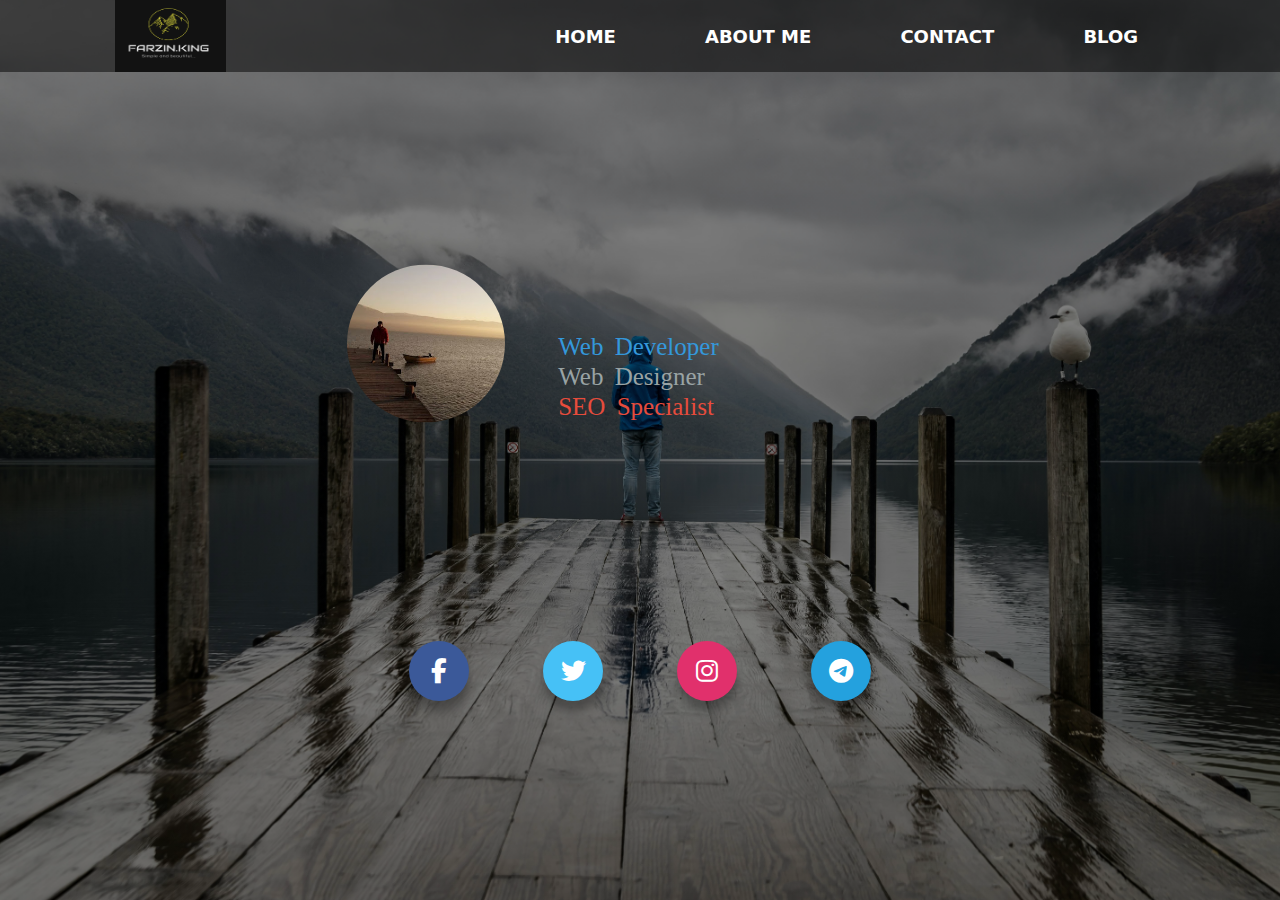
<file: index.html>
<!DOCTYPE html>
<html lang="en">
<head>
    <meta charset="UTF-8">
    <meta http-equiv="X-UA-Compatible" content="IE=edge">
    <meta name="viewport" content="width=device-width, initial-scale=1.0">
    <title>my website</title>
    <link rel="stylesheet" href="style.css">
    <link rel="stylesheet" href="css/all.min.css">
    <link rel="stylesheet" href="bootstrap.min.css">
</head>
<body>
          
          <div class="header">
                  <nav>
                         <div class="logo"> <a href="blog.html"> <img src="picture/my logo.PNG" alt="farzin.king"> </a> </div> 
                           <div class="menu">
                                    <ul>
                                        <li><a href="index.html">Home</a></li>
                                        <li><a href="about.html">About me</a></li>
                                        <li><a href="contact.html">Contact</a></li>
                                        <li><a href="blog.html">blog</a></li>
                                    </ul>
                           </div>

                             
                  </nav>


                  <div class="banner-text">
                          <img src="picture/my picture.jpg" alt="farzin.king">
                          
                          <h1><span class="Developer">Web Developer</span> <br> <span class="Designer">Web Designer</span>  <br><span class="SEO">SEO Specialist</span></h1>
                                      
                  </div>

                        

                          <!--social media-->

                    <div class="social-media">   


                        <div class=" icon"> 

                            <a href="https://www.facebook.com/farzin.king1998"> <span id="facebook-color"> <i class="fa-brands fa-facebook-f"></i> </span> </a>                             
                        </div>


                        <div class=" icon">       

                             <a href="https://twitter.com/farzinking1998"> <span id="twitter-color"> <i class="fa-brands fa-twitter"></i> </span> </a>
                        </div>


                        <div class=" icon">

                          <a href="https://www.instagram.com/farzinking_1998"> <span id="instagram-color"> <i class="fa-brands fa-instagram"></i> </span> </a>
                        </div>

 
                        <div class=" icon">

                          <a href="https://t.me/farzinking_1998"> <span id="telegram-color"> <i class="fa-brands fa-telegram"></i> </span> </a>
                        </div>


                    </div>


              </div>
          
        

</body>
</html>
</file>
<file: style.css>
body{
       margin: 0;
       padding: 0;
       font-family: cursive;
}
 /* menu */
nav{
       display: flex;
       justify-content: space-between;
       align-items: center;
       padding: 0 100px;
       color: #fff;
       background: rgba(0,0,0,0.5);
}
 /* logo */
.logo{
       padding: 0 15px;
       
}
.logo img{
       width: 111px;
       height: 72px;
}
.menu ul{
       margin-bottom: 0;
}

.menu ul li{
       display: inline-block;
       margin: 0 27px;
}
.menu ul li a{
       text-decoration: none;
       cursor: pointer;
       font-weight: bold;
       font-size: 18px;
       text-transform: uppercase;
       /* font-family: montserrat; */
       color: #fff;
       padding: 9px 15px;
}
.menu ul li a:hover{
       background: #015c92;
       color: white;
       transition: all 0.7s;
}
.menu ul li a:visited{
       background: #015c92;
       color: white;
}

.header{
       background-image:linear-gradient(rgba(0,0,0,0.5),rgba(0,0,0,0.5)),url(picture/1.jpg);
       background-size: cover;
       background-position: center center;
       background-repeat: no-repeat;
       height: 100vh;
}
 /* my image and text */
.banner-text{
       color: #fff;
       position: absolute;
       top: 39%;
       transform: translate(-50%,-50%);
       text-align: left;
       width: 50%;
       left: 50%;
       padding: 0 27px 27px 27px;
}
/* .banner-text p{
       font-size: 37px;
       margin-left: 37%;
       margin-top: 0;
       padding-top: 0;
       font-family: cursive;
       color: #ffd700;
} */
.banner-text h1{
       position: absolute;
       font-size: 25px;
       margin: 0;
       margin-left: 33%;
       top: 40%;
       word-spacing: 5px;
       font-family: cursive !important;
}
.banner-text img{
       float: left;
       width: 27%;
       border-radius: 50%;
       margin-left: 0; 
       margin-top: 2%;      
}
.banner-text .Developer{
       color:#3498db;
           
}
.banner-text .Designer{
       color: #99a3a4;
}
.banner-text .SEO{
       color: #e74c3c;
}

  /* social media */

.social-media{
       display: flex;
       justify-content: center;
       align-items: center;
       position: absolute;
       top: 66%;
       left: 20%;
       /* background-color: #ffd700; */
       width: 60%;
       height: 17%;
}
.social-media .icon{
       margin: 0 37px;
       display: flex;
       justify-content: center;
       align-items: center;
       flex-direction: column;
       z-index: 2;
       
}
.social-media span{
       height: 60px;
       width: 60px;
       display: block;
       background: #fff;
       box-shadow: 0 10px 10px rgba(0,0,0,0.3);
       border-radius: 50%;
       text-align: center;
       cursor: pointer;
       margin-top: 0;

}
.social-media span i{
       font-size: 25px;
       line-height: 60px;       
}

  
#facebook-color{
       color: #fff;
       background: #3b5999;
}
#twitter-color{
       color: #fff;
       background: #46c1f6;
}
#instagram-color{
       color: #fff;
       background: #e1306c;
}
#github-color{
       color: #fff;
       background: #333;
}
#youtube-color{
       color: #fff;
       background: #de463b;
}
#telegram-color{
       color: #fff;
       background: #24a1de;
}



#facebook-color:hover{
       transform: scale(1.3);
       opacity: 0.7;
}
#twitter-color:hover{
       transform: scale(1.3);
       opacity: 0.8;
}
#instagram-color:hover{
       transform: scale(1.3);
       opacity: 0.8;
}
#github-color:hover{
       transform: scale(1.3);
       opacity: 0.8;
}
#youtube-color:hover{
       transform: scale(1.3);
       opacity: 0.8;
}
#telegram-color:hover{
       transform: scale(1.3);
       opacity: 0.8;
}


  /* about me  */

.about{
       width: 70%;
       height: 60%;
       background: rgba(0,0,0,0.7);
       position: absolute;
       left: 15%;
       top: 20%;
}
.about p{
       color: #fff;
       font-size: 27px;
       position: absolute;
       left: 9%;
       top: 6%;
}
  /* social media in contact page */

#social-media{
       display: flex;
       justify-content: center;
       align-items: center;
       position: absolute;
       /* flex-direction: column; */
       top: 25%;
       left: 15%;
       /* background-color: #ffd700; */
       width: 70%;
       height: 50%;
}
#social-media .icon{
       margin: 0 27px;
       display: flex;
       justify-content: center;
       align-items: center;
       flex-direction: column;
       /* background-color: #24a1de; */
       z-index: 2;
}
#social-media span{
       height: 60px;
       width: 60px;
       display: block;
       background: #fff;
       box-shadow: 0 10px 10px rgba(0,0,0,0.3);
       border-radius: 50%;
       text-align: center;
       cursor: pointer;
       margin-top: 0;

}
#social-media span i{
       font-size: 25px;
       line-height: 60px;
       
}

#social-media #facebook-color{
       color: #fff;
       background: #3b5999;
}
#social-media #twitter-color{
       color: #fff;
       background: #46c1f6;
}
#social-media #instagram-color{
       color: #fff;
       background: #e1306c;
}
#social-media #github-color{
       color: #fff;
       background: #333;
}
#social-media #youtube-color{
       color: #fff;
       background: #de463b;
}
#social-media #telegram-color{
       color: #fff;
       background: #24a1de;
}


#social-media #facebook-color:hover{
       transform: scale(1.3);
       opacity: 0.7;
}
#social-media #twitter-color:hover{
       transform: scale(1.3);
       opacity: 0.8;
}
#social-media #instagram-color:hover{
       transform: scale(1.3);
       opacity: 0.8;
}
#social-media #github-color:hover{
       transform: scale(1.3);
       opacity: 0.8;
}
#social-media #youtube-color:hover{
       transform: scale(1.3);
       opacity: 0.8;
}
#social-media #telegram-color:hover{
       transform: scale(1.3);
       opacity: 0.8;
}

.brand{
       position: absolute;
       top: 20%;
       left: 31%;
       opacity: 0.9;
       border: 1px solid #ffd700;
       
}
 /* responsive */

@media (max-width: 575.98px) { 

         .header nav{
                   padding-left: 0;
                   padding-right: 0;
                   
         }

         .social-media .icon{
              margin-left: 14px;
              margin-right: 14px;
              display: flex;
              justify-content: center;
              align-items: center;
              width: 15%;
              height: 15%;
         }
         .social-media span{
              height: 40px;
              width: 40px;
              display: block;
              background: #fff;
              box-shadow: 0 10px 10px rgba(0,0,0,0.3);
              border-radius: 50%;
              text-align: center;
              cursor: pointer;
              margin-top: 0;
       
       }
          .social-media span i{
                font-size: 20px;
                line-height: 40px;
         }
         .logo{
              padding: 0;
         }
         .menu ul li{
              margin: 0;
              

         }
         .logo a img{
              width: 33px;
              height: 27px;
         }
         .menu ul{
              padding: 0;
              display: flex;
              justify-content: space-around;
              align-items: center;
         }
         .menu ul li a{
              font-size: 5px;
              padding: 5px 15px;
              margin-top: 0;
              display: flex;
              align-items: center;
         }
         .banner-text{
              width: 90%;
              height: 30%;
              padding: 0;
         }
         .banner-text img{
              margin: 0;
              width: 33%;
              position: absolute;
              top: 10%;
              left:3%
         }
         .banner-text h1{
              margin: 0;
              position: absolute;
              left: 41%;
              top: 25%;
              font-size: 90%;
         }
         .about{
              width: 90%;
              position: absolute;
              left: 5%;
              height: 47%;             
         }
         .about p{
              font-size: 12px;
              margin: 0;
              position: absolute;
              left: 5%;
              top: 9%;
         }
         #social-media{
              height: 22%;
              position: absolute;
              top: 33%;
         }

         #social-media .icon{
              margin-left: 14px;
              margin-right: 14px;
              display: flex;
              justify-content: center;
              align-items: center;
              width: 15%;
              height: 15%;
         }

         #social-media span{
              height: 40px;
              width: 40px;
              display: block;
              background: #fff;
              box-shadow: 0 10px 10px rgba(0,0,0,0.3);
              border-radius: 50%;
              text-align: center;
              cursor: pointer;
              margin-top: 0;
       
         }
          #social-media span i{
                font-size: 20px;
                line-height: 40px;
         }
         .brand-image img{
              width: 200px;
              position: absolute;
              top: 25%;
              left: 29px;
              height: 160px;
              opacity: 0.9;
              border: 1px solid #ffd700;
         }

}

@media (min-width: 576px) and (max-width: 767.98px) { 

                .header nav{
                    padding-left: 10%;
                    padding-right: 10%;
               }
                .social-media{
                     width: 80%;
                     position: absolute;
                     left: 10%;
                }
                .social-media span{
                     width: 80px;
                     height: 80px;
                     display: block;
                     background: #fff;
                     box-shadow: 0 10px 10px rgba(0,0,0,0.3);
                     border-radius: 50%;
                     text-align: center;
                     cursor: pointer;
                     margin-top: 0;
                }
                .social-media span i{
                     font-size: 40px;
                     line-height: 80px;
                     
              }
                .social-media .icon{
                    
                    margin-left: 20px;
                    margin-right: 20px;
                    
              }
                 .logo{
                    padding: 0;
              }

                 .menu ul li{
                    margin: 0;
               }
                 .logo a img{
                     width: 72px;
                     height: 57px;
               }
                 .menu ul{
                     padding: 0;
                     display: flex;
                     justify-content: space-around;
                     align-items: center;
               }
                 .menu ul li a{
                     font-size: 15px;
               }
                 .banner-text{
                     width: 90%;
                     height: 30%;
                     padding: 0;
              }
                .banner-text img{
                     margin: 0;
                     width: 27%;
                     position: absolute;
                     top: 10%;
                     left: 9%;
              }
                .banner-text h1{
                     margin: 0;
                     position: absolute;
                     left: 42%;
                     font-size: 29px;
                     top: 33%;
              }
                .about{
                     width: 80%;
                     position: absolute;
                     left: 10%;
                     height: 57%;             
              }
                .about p{
                     font-size: 22px;
                     margin: 0;
                     position: absolute;
                     left: 5%;
                     top: 9%;
              }
                #social-media{
                     height: 22%;
                     position: absolute;
                     top: 33%;
              }
                #social-media .icon{
                     margin-left: 20px;
                     margin-right: 20px;
              }
                .brand-image img{
                     width: 40%;
                     position: absolute;
                     top: 25%;
                     left: 30%;
                     height: 40%;
                     opacity: 0.9;
              }

}

@media (min-width: 768px) and (max-width: 991.98px) {

       
              .header nav{
                  padding-left: 10%;
                  padding-right: 10%;
             }
              .social-media{
                   width: 80%;
                   position: absolute;
                   left: 10%;
              }
              .social-media span{
                   width: 80px;
                   height: 80px;
                   display: block;
                   background: #fff;
                   box-shadow: 0 10px 10px rgba(0,0,0,0.3);
                   border-radius: 50%;
                   text-align: center;
                   cursor: pointer;
                   margin-top: 0;
              }
              .social-media span i{
                   font-size: 40px;
                   line-height: 80px;
                   
            }
              .social-media .icon{
                  
                  margin-left: 20px;
                  margin-right: 20px;
                  
            }
               .logo{
                  padding: 0;
            }

               .menu ul li{
                  margin: 0;
             }
               .logo a img{
                   width: 72px;
                   height: 57px;
             }
               .menu ul{
                   padding: 0;
                   display: flex;
                   justify-content: space-around;
                   align-items: center;
             }
               .menu ul li a{
                   font-size: 15px;
             }
               .banner-text{
                   width: 90%;
                   height: 30%;
                   padding: 0;
            }
              .banner-text img{
                   margin: 0;
                   width: 22%;
                   position: absolute;
                   top: 10%;
                   left: 9%;
            }
              .banner-text h1{
                   margin: 0;
                   position: absolute;
                   left: 40%;
                   font-size: 29px;
                   top: 37%;
            }
              .about{
                   width: 76%;
                   position: absolute;
                   left: 12%;
                   height: 60%;             
            }
              .about p{
                   font-size: 25px;
                   margin: 0;
                   position: absolute;
                   left: 5%;
                   top: 9%;
            }
              #social-media{
                   height: 22%;
                   position: absolute;
                   top: 33%;
            }
              #social-media .icon{
                   margin-left: 20px;
                   margin-right: 20px;
            }
              .brand-image img{
                   width: 40%;
                   position: absolute;
                   top: 25%;
                   left: 30%;
                   height: 40%;
                   opacity: 0.9;
            }

}

@media (min-width: 992px) and (max-width: 1199.98px) {

       
              .header nav{
                  padding-left: 10%;
                  padding-right: 10%;
             }
              .social-media{
                   width: 80%;
                   position: absolute;
                   left: 10%;
              }
              .social-media span{
                   width: 80px;
                   height: 80px;
                   display: block;
                   background: #fff;
                   box-shadow: 0 10px 10px rgba(0,0,0,0.3);
                   border-radius: 50%;
                   text-align: center;
                   cursor: pointer;
                   margin-top: 0;
              }
              .social-media span i{
                   font-size: 40px;
                   line-height: 80px;
                   
            }
              .social-media .icon{
                  
                  margin-left: 20px;
                  margin-right: 20px;
                  
            }
               .logo{
                  padding: 0;
            }

               .menu ul li{
                  margin: 0;
             }
               .logo a img{
                   width: 72px;
                   height: 57px;
             }
               .menu ul{
                   padding: 0;
                   display: flex;
                   justify-content: space-around;
                   align-items: center;
             }
               .menu ul li a{
                   font-size: 15px;
             }
               .banner-text{
                   width: 90%;
                   height: 30%;
                   padding: 0;
            }
              .banner-text img{
                   margin: 0;
                   width: 20%;
                   position: absolute;
                   top: 10%;
                   left: 13%;
            }
              .banner-text h1{
                   margin: 0;
                   position: absolute;
                   left: 40%;
                   font-size: 29px;
                   top: 37%;
            }
              .about{
                   width: 66%;
                   position: absolute;
                   left: 17%;
                   height: 60%;             
            }
              .about p{
                   font-size: 25px;
                   margin: 0;
                   position: absolute;
                   left: 7%;
                   top: 9%;
            }
              #social-media{
                   height: 22%;
                   position: absolute;
                   top: 33%;
            }
              #social-media .icon{
                   margin-left: 36px;
                   margin-right: 36px;
            }

             #social-media span{
              width: 80px;
              height: 80px;
              display: block;
              background: #fff;
              box-shadow: 0 10px 10px rgba(0,0,0,0.3);
              border-radius: 50%;
              text-align: center;
              cursor: pointer;
              margin-top: 0;
         }
          #social-media span i{
              font-size: 40px;
              line-height: 80px;
              
       }
              .brand-image img{
                   width: 30%;
                   position: absolute;
                   top: 25%;
                   left: 35%;
                   height: 30%;
                   opacity: 0.9;
            }

}
</file>
